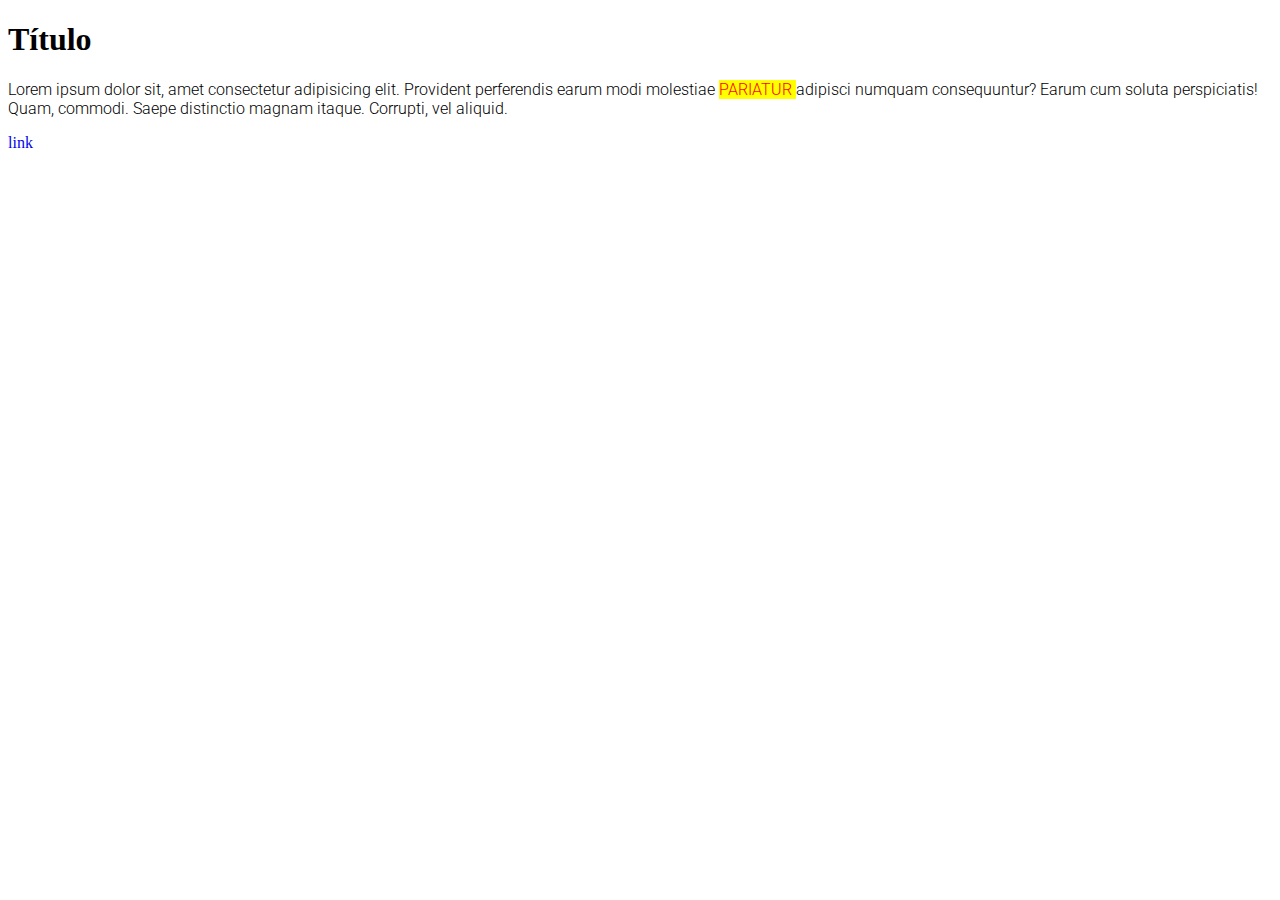
<file: Fontes_e_textos/index.html>
<!DOCTYPE html>
<html lang="en">
  <head>
    <link rel="preconnect" href="https://fonts.googleapis.com" />
    <link rel="preconnect" href="https://fonts.gstatic.com" crossorigin />

    <meta charset="UTF-8" />
    <meta name="viewport" content="width=device-width, initial-scale=1.0" />
    <link rel="stylesheet" href="style.css" />

    <title>Fontes e Textos</title>

    <link
      href="https://fonts.googleapis.com/css2?family=Roboto:wght@300;400;700&display=swap"
      rel="stylesheet"
    />
  </head>
  <body>
    <h1>Título</h1>
    <p>
      Lorem ipsum dolor sit, amet consectetur adipisicing elit. Provident
      perferendis earum modi molestiae <mark> pariatur </mark>adipisci numquam
      consequuntur? Earum cum soluta perspiciatis! Quam, commodi. Saepe
      distinctio magnam itaque. Corrupti, vel aliquid.
    </p>
    <a href="#">link</a>
  </body>
</html>
</file>
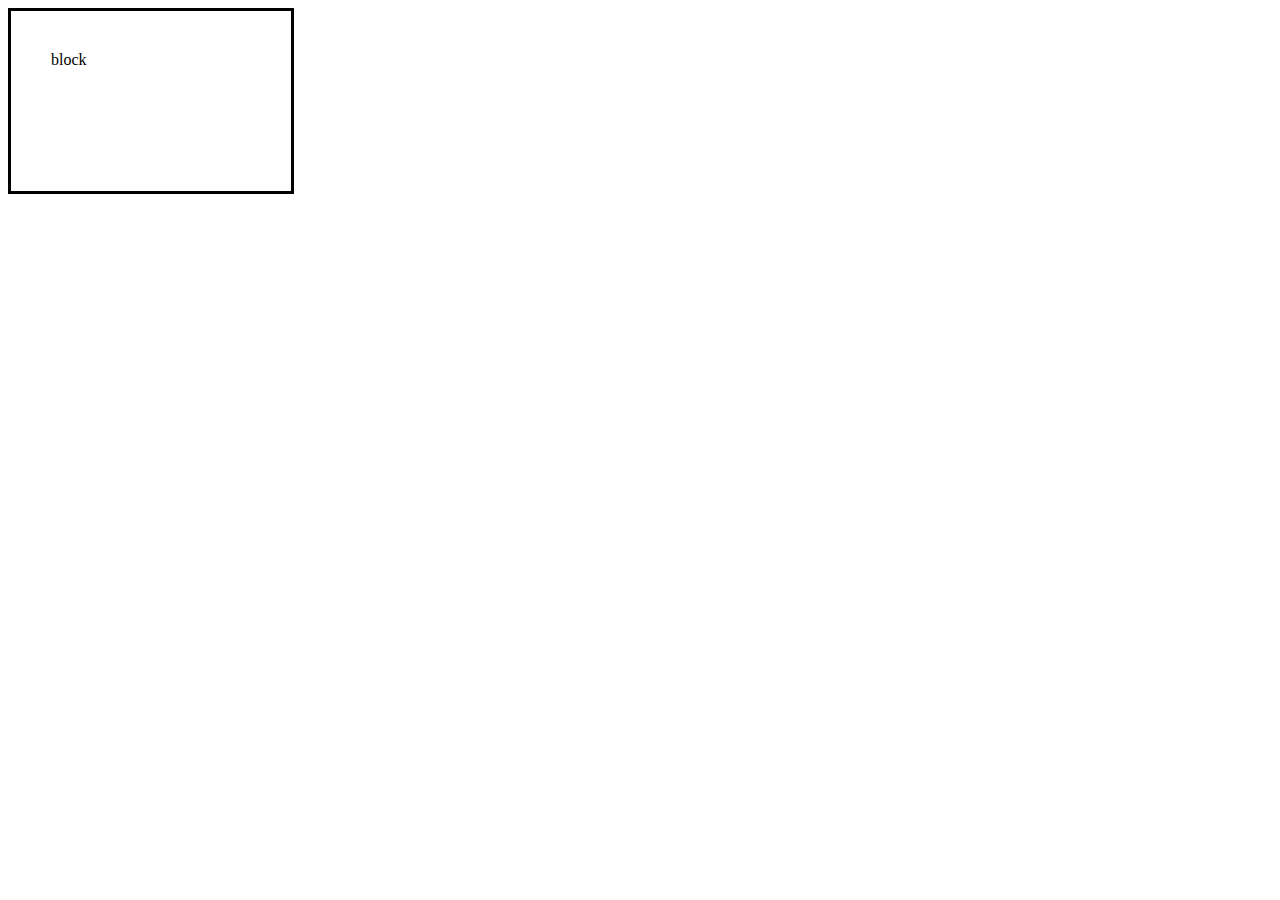
<file: Padding/index.html>
<!DOCTYPE html>
<html lang="en">
  <head>
    <meta charset="UTF-8" />
    <meta name="viewport" content="width=,, initial-scale=1.0" />
    <link rel="stylesheet" href="style.css" />
    <title>Document</title>
  </head>
  <body>
    <div class="padding">block</div>
    <!--<span class="padding">inline</span>-->
  </body>
</html>
</file>
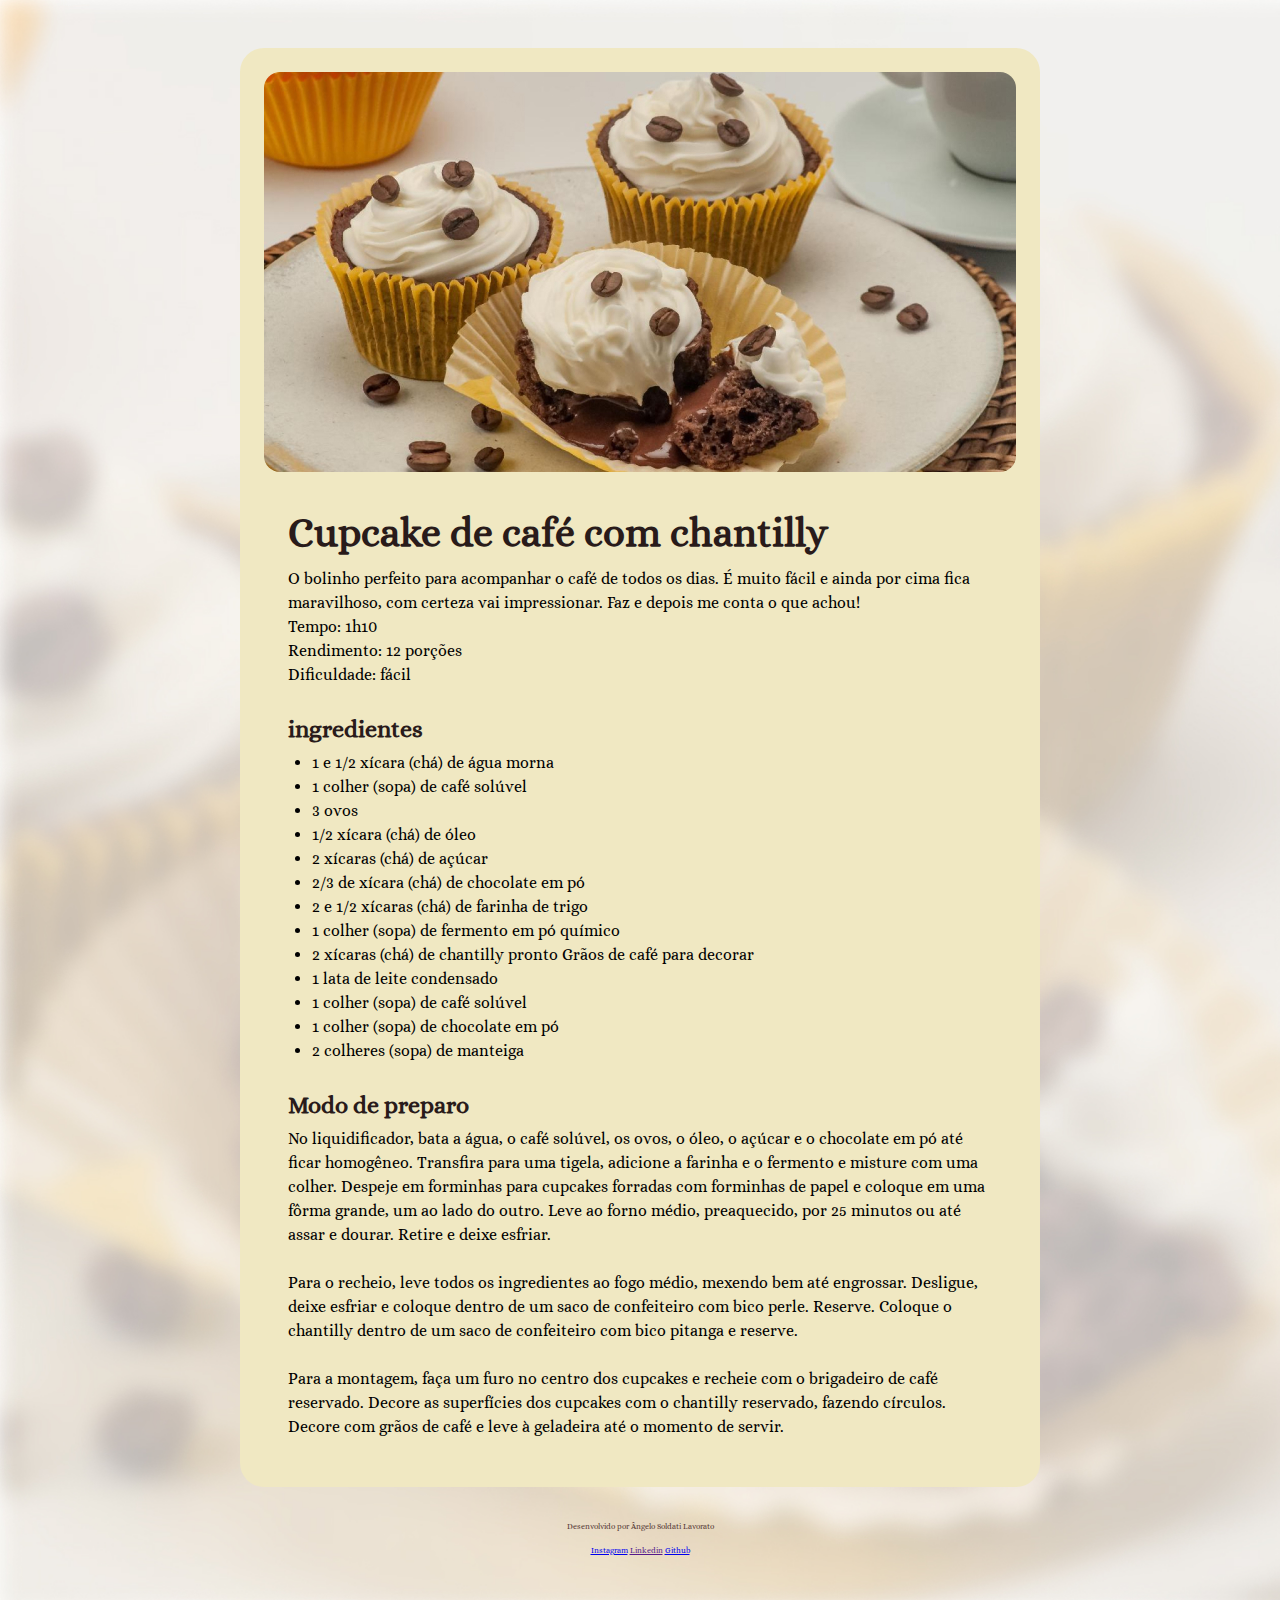
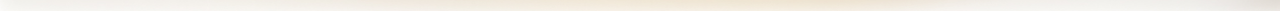
<file: Pagina_de_receitas/index.html>
<!DOCTYPE html>
<html lang="pt-br">
  <head>
    <link rel="preconnect" href="https://fonts.googleapis.com" />
    <link rel="preconnect" href="https://fonts.gstatic.com" crossorigin />
    <link
      href="https://fonts.googleapis.com/css2?family=Alice&display=swap"
      rel="stylesheet"
    />

    <meta charset="UTF-8" />
    <meta name="viewport" content="width=device-width, initial-scale=1.0" />
    <title>Página de Receitas</title>
    <link rel="stylesheet" href="style.css" />
  </head>
  <body>
    <div id="page">
      <img
        src="./assets/main-image.png"
        alt="imagem de um Cupcake com grãos de café e chantilly"
      />
      <main>
        <section id="about">
          <h1>Cupcake de café com chantilly</h1>
          <p>
            O bolinho perfeito para acompanhar o café de todos os dias. É muito
            fácil e ainda por cima fica maravilhoso, com certeza vai
            impressionar. Faz e depois me conta o que achou!
          </p>
          Tempo: 1h10 <br />
          Rendimento: 12 porções <br />
          Dificuldade: fácil <br />
        </section>
        <section id="ingredients">
          <h2>ingredientes</h2>
          <ul>
            <li>1 e 1/2 xícara (chá) de água morna</li>
            <li>1 colher (sopa) de café solúvel</li>
            <li>3 ovos</li>
            <li>1/2 xícara (chá) de óleo</li>
            <li>2 xícaras (chá) de açúcar</li>
            <li>2/3 de xícara (chá) de chocolate em pó</li>
            <li>2 e 1/2 xícaras (chá) de farinha de trigo</li>
            <li>1 colher (sopa) de fermento em pó químico</li>
            <li>
              2 xícaras (chá) de chantilly pronto Grãos de café para decorar
            </li>
            <li>1 lata de leite condensado</li>
            <li>1 colher (sopa) de café solúvel</li>
            <li>1 colher (sopa) de chocolate em pó</li>
            <li>2 colheres (sopa) de manteiga</li>
          </ul>
        </section>
        <section id="preparation">
          <h2>Modo de preparo</h2>
          <p>
            No liquidificador, bata a água, o café solúvel, os ovos, o óleo, o
            açúcar e o chocolate em pó até ficar homogêneo. Transfira para uma
            tigela, adicione a farinha e o fermento e misture com uma colher.
            Despeje em forminhas para cupcakes forradas com forminhas de papel e
            coloque em uma fôrma grande, um ao lado do outro. Leve ao forno
            médio, preaquecido, por 25 minutos ou até assar e dourar. Retire e
            deixe esfriar. <br /><br />

            Para o recheio, leve todos os ingredientes ao fogo médio, mexendo
            bem até engrossar. Desligue, deixe esfriar e coloque dentro de um
            saco de confeiteiro com bico perle. Reserve. Coloque o chantilly
            dentro de um saco de confeiteiro com bico pitanga e reserve.
            <br /><br />

            Para a montagem, faça um furo no centro dos cupcakes e recheie com o
            brigadeiro de café reservado. Decore as superfícies dos cupcakes com
            o chantilly reservado, fazendo círculos. Decore com grãos de café e
            leve à geladeira até o momento de servir.
          </p>
        </section>
      </main>
    </div>
    <footer>
      Desenvolvido por Ângelo Soldati Lavorato <br />
      <a href="https://www.instagram.com/angelo_soldati/">Instagram</a>
      <a href="">Linkedin</a>
      <a href="https://github.com/angelolavorato">Github</a>
    </footer>
  </body>
</html>
</file>
<file: Fontes_e_textos/style.css>
/*webfonts*/
p {
  font-family: 'Roboto', sans-serif;
  font-weight: 300;
}
/*p {
  font-family: sans-serif; //tipo de fonte
  font-size: 18px; //tamanho da fonte
  font-style: italic; //apenas acrescenta o italico
  font-weight: bold; //negrito
}*/
/*p {
  // text-transform: uppercase;
  //text-transform: lowercase;
  //text-transform: capitalize;
  //text-align: center;
  //text-align: right;
  //text-align: justify;

  //line-height: 2;
  //letter-spacing: 1; //espaçamento de letras
  //word-spacing: 10; //espaçamento entre palavras

  //font: italic small-caps condensed 16px/1.6 sans-serif;
}*/

mark {
  color: red;
  text-transform: uppercase;
}

a {
  //text-decoration: line-through red dotted;
  text-decoration: none;
}
</file>
<file: Padding/style.css>
div,
span {
  width: 200px;
  height: 100px;
  border: solid;
}

.padding {
 // box-sizing: border-box;
  padding: 40px; //topo, segundo o direito, terceiro em baixo e o 4º esquerdo
}
</file>
<file: Pagina_de_receitas/style.css>
* {
  margin: 0;
  padding: 0;
}

:root {
  font-family: 'Alice', serif;
  line-height: 150%;
  text-color: #573a37;
}

body {
  background-image: url(assets/bg-image.jpg);
  background-size: cover;
}

#page {
  box-sizing: border-box;
  width: 800px;
  padding: 24px;
  background-color: #f0e8c2;
  border-radius: 24px;
  margin: 48px auto 28px;
}

img {
  border-radius: 16px;
}

main {
  padding: 24px;
}
section + section {
  margin-top: 24px;
}
#about p + p {
  margin-top: 12px;
}

h1 {
  line-height: 140%;
  font-size: 40px;
  margin-bottom: 4px;
}

h2 {
  font-size: 24px;
}
h1,
h2 {
  color: #291b1a;
  margin-bottom: 4px;
  line-height: 150%;
}

ul {
  padding-left: 24px;
}
footer {
  color: #573a37;
  text-align: center;
  padding-bottom: 48px;
  font-size: 8px;
}
footer img {
  vertical-align: middle;
}
</file>
